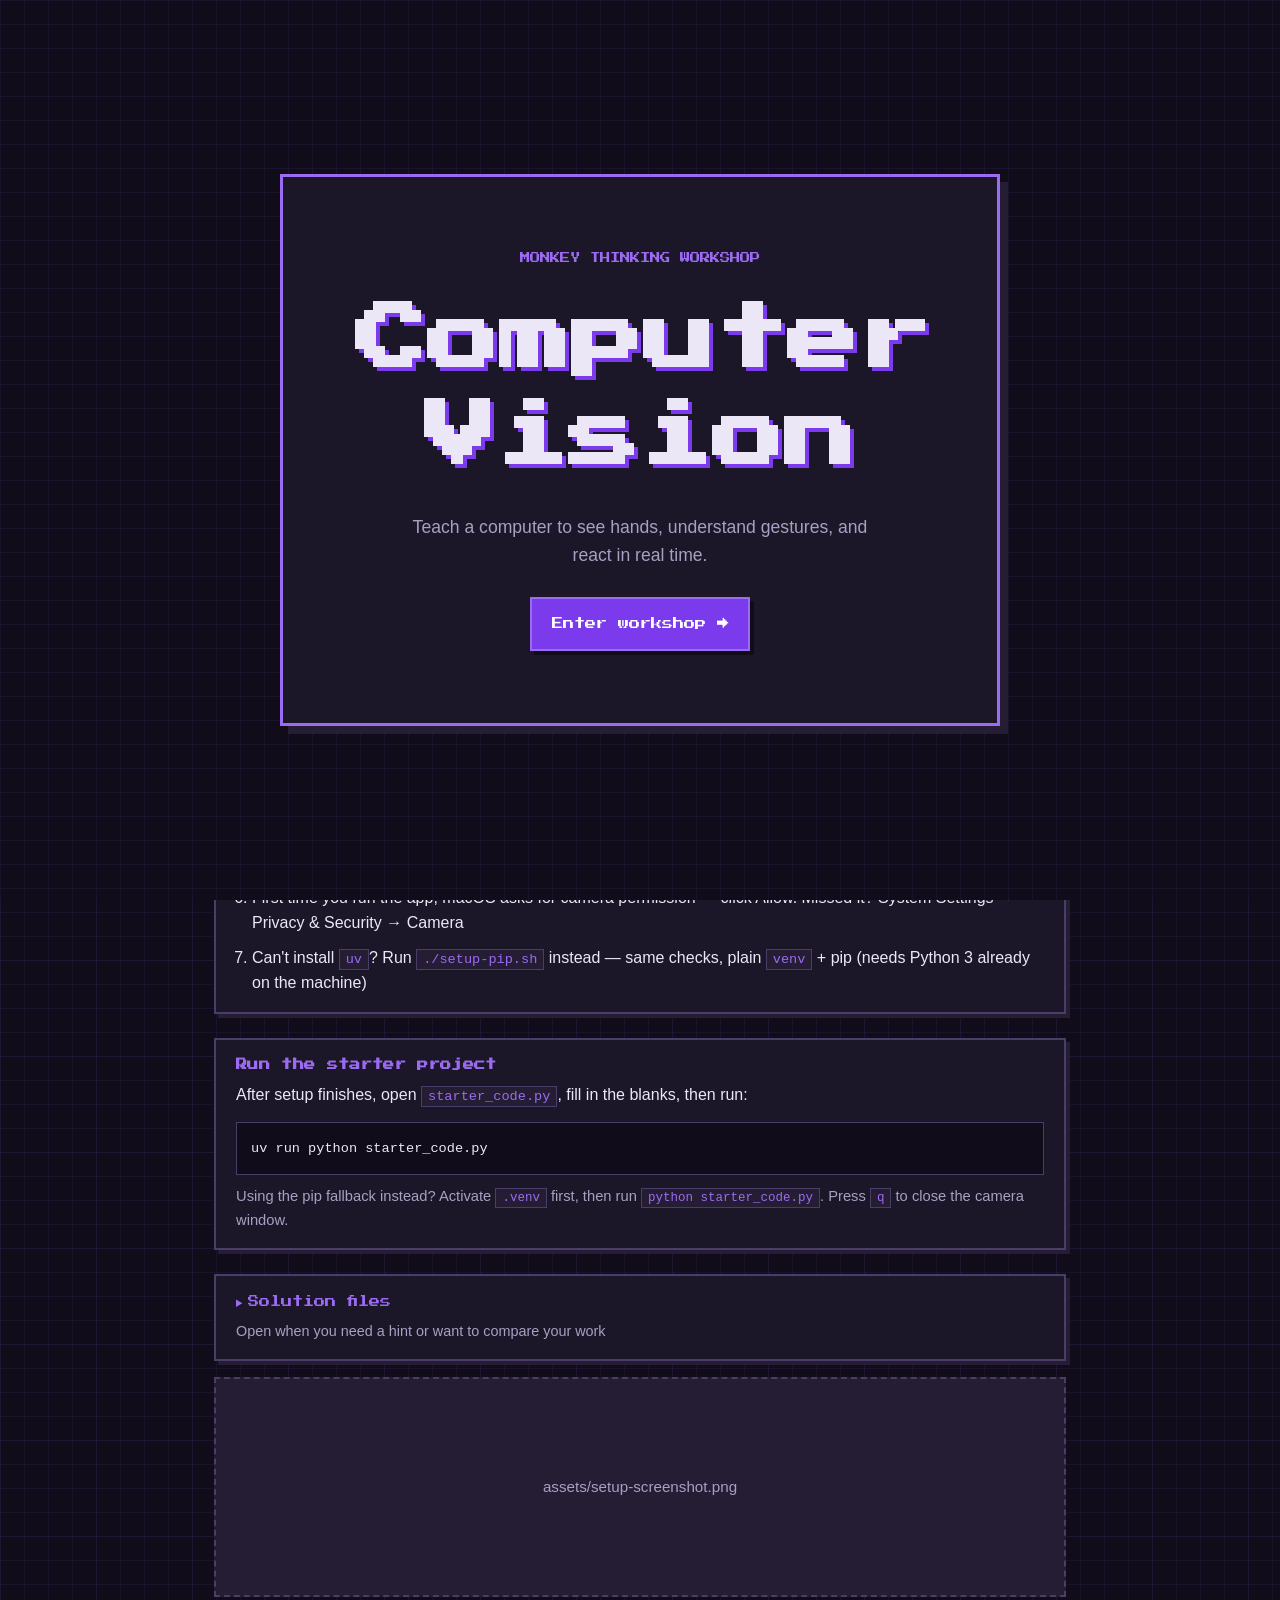
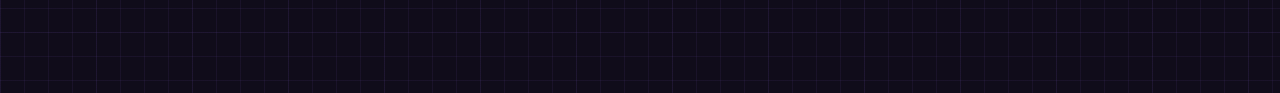
<file: site/index.html>
<!DOCTYPE html>
<html lang="en">
<head>
<meta charset="UTF-8">
<meta name="viewport" content="width=device-width, initial-scale=1.0">
<title>Monkey Thinking — Workshop</title>
<link rel="preconnect" href="https://fonts.googleapis.com">
<link rel="preconnect" href="https://fonts.gstatic.com" crossorigin>
<link href="https://fonts.googleapis.com/css2?family=Press+Start+2P&family=VT323&display=swap" rel="stylesheet">
<link rel="stylesheet" href="css/base.css">
<link rel="stylesheet" href="css/components.css">
<link rel="stylesheet" href="css/pixel-lab.css">
<link rel="stylesheet" href="css/step-viewer.css">
</head>
<body>

<section class="entry-screen" id="entry-screen" aria-labelledby="entry-title">
  <div class="entry-content">
    <p class="entry-kicker">MONKEY THINKING WORKSHOP</p>
    <h1 id="entry-title">Computer<br>Vision</h1>
    <p>Teach a computer to see hands, understand gestures, and react in real time.</p>
    <button class="entry-button" id="enter-workshop">Enter workshop →</button>
  </div>
</section>

<div class="devs-badge"><img src="assets/logo.png" alt="DEVS"></div>

<header class="topbar">
  <div class="brand">MONKEY THINKING</div>
  <nav class="tabs">
    <button class="tab-btn active" data-target="setup">Setup</button>
    <button class="tab-btn" data-target="intro">Intro</button>
    <button class="tab-btn" data-target="how-it-works">How It Works</button>
    <button class="tab-btn" data-target="landmarks">Landmarks</button>
    <button class="tab-btn" data-target="gesture">Gesture Logic</button>
    <button class="tab-btn" data-target="images">Images</button>
    <button class="tab-btn" data-target="challenge">Challenge</button>
    <button class="tab-btn" data-target="wrapup">Wrap-up</button>
  </nav>
</header>

<main class="stage" id="stage">
  <!-- tab content is fetched from tabs/*.html and injected here by js/tabs.js -->
</main>

<script src="js/pixel-lab.js"></script>
<script src="js/step-viewer.js"></script>
<script src="js/tabs.js"></script>
</body>
</html>
</file>
<file: site/css/base.css>
:root {
  --bg: #100c1a;
  --surface: #1c1728;
  --surface-alt: #241d33;
  --border: #4a3d68;
  --accent: #9b6bf2;
  --accent-strong: #7c3aed;
  --text: #ece7f7;
  --text-dim: #a99fc2;
  --grid-line: rgba(155, 107, 242, 0.07);
}

* {
  box-sizing: border-box;
}

body {
  margin: 0;
  background-color: var(--bg);
  background-image:
    linear-gradient(var(--grid-line) 1px, transparent 1px),
    linear-gradient(90deg, var(--grid-line) 1px, transparent 1px),
    linear-gradient(rgba(155, 107, 242, 0.035) 1px, transparent 1px),
    linear-gradient(90deg, rgba(155, 107, 242, 0.035) 1px, transparent 1px);
  background-size: 24px 24px, 24px 24px, 96px 96px, 96px 96px;
  color: var(--text);
  font-family: -apple-system, BlinkMacSystemFont, "Segoe UI", Helvetica, Arial, sans-serif;
  font-size: 1rem;
  line-height: 1.55;
}

/* Pixel font reserved for headings/labels/nav — body copy stays on a normal
   readable font (see body above). */
.pixel-heading, .brand, .tab-btn, .os-btn, .panel h1, .panel h2, .box h3,
.devs-badge {
  font-family: "Press Start 2P", "Courier New", monospace;
}

code {
  font-family: "SF Mono", Consolas, "Courier New", monospace;
  background: var(--surface-alt);
  border: 1px solid var(--border);
  padding: 2px 6px;
  font-size: 0.85em;
  color: var(--accent);
}
</file>
<file: site/css/components.css>
/* ===== Topbar / nav ===== */

.devs-badge {
  position: fixed;
  top: 16px;
  right: 20px;
  background: var(--bg);
  padding: 6px 10px;
  border: 2px solid var(--border);
  z-index: 10;
  line-height: 0;
}

.devs-badge img {
  height: 22px;
  width: auto;
  image-rendering: pixelated;
}

/* ===== Entry screen ===== */

.entry-screen {
  position: fixed;
  inset: 0;
  z-index: 20;
  display: grid;
  place-items: center;
  padding: 24px;
  overflow: auto;
  background: var(--bg);
  background-image:
    linear-gradient(var(--grid-line) 1px, transparent 1px),
    linear-gradient(90deg, var(--grid-line) 1px, transparent 1px);
  background-size: 24px 24px;
  transition: opacity 0.3s ease, visibility 0.3s ease;
}

.entry-screen.hidden {
  opacity: 0;
  visibility: hidden;
  pointer-events: none;
}

.entry-content {
  width: min(100%, 720px);
  padding: clamp(32px, 8vw, 72px);
  text-align: center;
  background: var(--surface);
  border: 3px solid var(--accent);
  box-shadow: 8px 8px 0 var(--surface-alt);
}

.entry-kicker, .entry-content h1, .entry-button {
  font-family: "Press Start 2P", "Courier New", monospace;
}

.entry-kicker {
  margin: 0 0 24px;
  color: var(--accent);
  font-size: 0.65rem;
  line-height: 1.8;
}

.entry-content h1 {
  margin: 0;
  max-width: 100%;
  color: var(--text);
  font-size: clamp(2rem, 7vw, 4.5rem);
  line-height: 1.35;
  text-shadow: 4px 4px 0 var(--accent-strong);
}

.entry-content > p:not(.entry-kicker) {
  max-width: 480px;
  margin: 28px auto;
  color: var(--text-dim);
  font-size: 1.1rem;
}

.entry-button {
  padding: 16px 20px;
  color: #fff;
  background: var(--accent-strong);
  border: 2px solid var(--accent);
  box-shadow: 4px 4px 0 var(--bg);
  font-size: 0.7rem;
  line-height: 1.6;
  cursor: pointer;
}

.entry-button:hover, .entry-button:focus-visible {
  color: var(--text);
  background: var(--surface-alt);
  outline: none;
}

.topbar {
  display: flex;
  align-items: center;
  justify-content: space-between;
  flex-wrap: wrap;
  gap: 12px;
  padding: 16px 130px 16px 24px;
  background: var(--surface);
  border-bottom: 2px solid var(--border);
}

.brand {
  font-size: 0.9rem;
  letter-spacing: 0.05em;
  color: var(--accent);
}

.tabs {
  display: flex;
  flex-wrap: wrap;
  gap: 8px;
}

.tab-btn {
  background: var(--surface-alt);
  color: var(--text-dim);
  border: 2px solid var(--border);
  border-radius: 0;
  padding: 10px 12px;
  font-size: 0.6rem;
  cursor: pointer;
  box-shadow: 3px 3px 0 var(--bg);
}

.tab-btn:hover {
  color: var(--text);
  border-color: var(--accent);
}

.tab-btn.active {
  background: var(--accent-strong);
  color: #fff;
  border-color: var(--accent-strong);
}

/* ===== Stage / panels (slide-like framing) ===== */

.stage {
  max-width: 900px;
  margin: 0 auto;
  padding: 48px 24px 80px;
}

.panel {
  display: none;
}

.panel.active {
  display: block;
  min-height: calc(100vh - 98px);
}

.title-row {
  display: flex;
  align-items: flex-end;
  justify-content: space-between;
  gap: 16px;
  margin-bottom: 16px;
}

.title-row h1 {
  margin-bottom: 0;
}

.mascot {
  height: 96px;
  width: auto;
  image-rendering: pixelated;
  flex-shrink: 0;
}

@media (max-width: 640px) {
  .mascot {
    display: none;
  }
}

.panel h1 {
  margin: 0 0 16px;
  font-size: 1.5rem;
  line-height: 1.6;
  border-left: 6px solid var(--accent);
  padding-left: 14px;
}

.panel h2 {
  margin: 36px 0 12px;
  font-size: 1rem;
  line-height: 1.6;
  color: var(--text);
}

.panel h2:first-of-type {
  margin-top: 0;
}

.lead {
  color: var(--text-dim);
  font-size: 1.1rem;
  margin: 0 0 24px;
}

/* ===== Reusable content blocks ===== */

.box {
  background: var(--surface);
  border: 2px solid var(--border);
  border-radius: 0;
  padding: 16px 20px;
  margin-bottom: 16px;
  box-shadow: 4px 4px 0 var(--surface-alt);
}

.box h3 {
  margin: 0 0 10px;
  color: var(--accent);
  font-size: 0.7rem;
  line-height: 1.6;
  letter-spacing: 0.03em;
}

.box p {
  margin: 0;
  color: var(--text);
}

.box a, .solutions-dropdown a {
  color: var(--accent);
}

.box a:hover, .solutions-dropdown a:hover {
  color: var(--text);
}

.command-block {
  margin: 14px 0 10px;
  padding: 12px 14px;
  overflow-x: auto;
  background: var(--bg);
  border: 1px solid var(--border);
  line-height: 1.7;
}

.command-block code {
  padding: 0;
  border: 0;
  background: transparent;
  color: var(--text);
  white-space: pre;
}

.hint {
  color: var(--text-dim) !important;
  font-size: 0.92rem;
}

.run-project {
  margin-top: 24px;
}

.solutions-dropdown {
  margin: 24px 0 16px;
  background: var(--surface);
  border: 2px solid var(--border);
  box-shadow: 4px 4px 0 var(--surface-alt);
}

.solutions-dropdown summary {
  padding: 16px 20px;
  color: var(--accent);
  font-family: "Press Start 2P", "Courier New", monospace;
  font-size: 0.7rem;
  line-height: 1.7;
  cursor: pointer;
}

.solutions-dropdown summary span {
  display: block;
  margin-top: 8px;
  color: var(--text-dim);
  font-family: -apple-system, BlinkMacSystemFont, "Segoe UI", Helvetica, Arial, sans-serif;
  font-size: 0.9rem;
}

.solutions-content {
  padding: 0 20px 18px;
  border-top: 1px solid var(--border);
}

.solutions-content p {
  margin: 16px 0 0;
}

.solution-list {
  margin: 14px 0 0;
  padding-left: 22px;
}

.solution-list li {
  margin-bottom: 8px;
}

.gesture-reference-image {
  margin: 24px 0 16px;
  padding: 16px;
  background: var(--surface);
  border: 2px solid var(--border);
  box-shadow: 4px 4px 0 var(--surface-alt);
}

.gesture-reference-image img {
  display: block;
  width: 100%;
  max-width: 620px;
  height: auto;
  margin: 0 auto;
}

.gesture-reference-image figcaption {
  margin-top: 12px;
  color: var(--text-dim);
  text-align: center;
}

.grid-2 {
  display: grid;
  grid-template-columns: 1fr 1fr;
  gap: 16px;
}

@media (max-width: 640px) {
  .grid-2 {
    grid-template-columns: 1fr;
  }
}

.checklist, .feature-list {
  background: var(--surface);
  border: 2px solid var(--border);
  padding: 16px 16px 16px 36px;
  margin: 0 0 16px;
  box-shadow: 4px 4px 0 var(--surface-alt);
}

.checklist li, .feature-list li {
  margin-bottom: 10px;
}

.checklist li:last-child, .feature-list li:last-child {
  margin-bottom: 0;
}

.placeholder {
  display: flex;
  align-items: center;
  justify-content: center;
  height: 220px;
  background: var(--surface-alt);
  border: 2px dashed var(--border);
  color: var(--text-dim);
  font-size: 0.95rem;
  margin-bottom: 16px;
}

.diagram-image {
  display: block;
  max-width: 100%;
  height: auto;
  margin: 0 auto 16px;
  image-rendering: pixelated;
}

.demo-image {
  margin: 24px 0 16px;
  padding: 16px;
  background: var(--surface);
  border: 2px solid var(--border);
  box-shadow: 4px 4px 0 var(--surface-alt);
}

.demo-image img {
  display: block;
  width: 100%;
  height: auto;
}

.demo-image figcaption {
  margin-top: 12px;
  color: var(--text-dim);
  text-align: center;
}

.image-reference {
  margin: 24px 0 16px;
  padding: 16px;
  background: var(--surface);
  border: 2px solid var(--border);
  box-shadow: 4px 4px 0 var(--surface-alt);
}

.image-reference img {
  display: block;
  width: 100%;
  max-width: 753px;
  height: auto;
  margin: 0 auto;
}

.image-reference figcaption {
  margin-top: 12px;
  color: var(--text-dim);
  text-align: center;
}

/* ===== OS picker (Setup tab) ===== */

.os-picker {
  display: flex;
  gap: 8px;
  margin-bottom: 24px;
}

.os-btn {
  background: var(--surface-alt);
  color: var(--text-dim);
  border: 2px solid var(--border);
  border-radius: 0;
  padding: 10px 16px;
  font-size: 0.65rem;
  cursor: pointer;
  box-shadow: 3px 3px 0 var(--bg);
}

.os-btn:hover {
  color: var(--text);
  border-color: var(--accent);
}

.os-btn.active {
  background: var(--accent-strong);
  color: #fff;
  border-color: var(--accent-strong);
}

.os-panel {
  display: none;
}

.os-panel.active {
  display: block;
}
</file>
<file: site/css/pixel-lab.css>
.pixel-lab {
  display: flex;
  flex-wrap: wrap;
  gap: 24px;
  align-items: center;
  background: var(--surface);
  border: 2px solid var(--border);
  box-shadow: 4px 4px 0 var(--surface-alt);
  padding: 20px;
  margin-bottom: 16px;
}

.pixel-lab canvas {
  image-rendering: pixelated;
  background: var(--surface-alt);
  border: 2px solid var(--border);
  max-width: 220px;
  height: auto;
}

.pixel-lab-controls {
  flex: 1 1 220px;
  display: flex;
  flex-direction: column;
  gap: 14px;
}

.pixel-lab-row {
  display: flex;
  align-items: center;
  gap: 10px;
}

.pixel-lab-row span {
  width: 60px;
  flex-shrink: 0;
  color: var(--text-dim);
}

.pixel-lab-row input[type="range"] {
  flex: 1;
  accent-color: var(--accent);
}

.pixel-lab-row.channel-r span { color: #ff8a8a; }
.pixel-lab-row.channel-g span { color: #8aff9e; }
.pixel-lab-row.channel-b span { color: #8ab4ff; }

.pixel-lab-reset {
  align-self: flex-start;
  background: var(--surface-alt);
  color: var(--text-dim);
  border: 2px solid var(--border);
  padding: 8px 14px;
  cursor: pointer;
  box-shadow: 3px 3px 0 var(--bg);
}

.pixel-lab-reset:hover {
  color: var(--text);
  border-color: var(--accent);
}
</file>
<file: site/css/step-viewer.css>
.step-viewer {
  background: var(--surface);
  border: 2px solid var(--border);
  box-shadow: 4px 4px 0 var(--surface-alt);
  padding: 20px;
  margin-bottom: 20px;
}

.step-header {
  display: flex;
  align-items: baseline;
  justify-content: space-between;
  margin-bottom: 16px;
}

.step-counter {
  font-family: "Press Start 2P", "Courier New", monospace;
  font-size: 0.6rem;
  color: var(--text-dim);
}

.step-title {
  font-family: "Press Start 2P", "Courier New", monospace;
  font-size: 0.9rem;
  color: var(--accent);
}

.step-visual {
  min-height: 220px;
  display: flex;
  align-items: center;
  justify-content: center;
  background: var(--surface-alt);
  border: 2px dashed var(--border);
  padding: 20px;
  margin-bottom: 16px;
}

.step-scene {
  display: none;
  width: 100%;
}

.step-scene.active {
  display: flex;
  align-items: center;
  justify-content: center;
}

.step-caption {
  color: var(--text-dim);
  margin: 0 0 16px;
}

.step-nav {
  display: flex;
  gap: 8px;
}

.step-btn {
  font-family: "Press Start 2P", "Courier New", monospace;
  background: var(--surface-alt);
  color: var(--text-dim);
  border: 2px solid var(--border);
  padding: 10px 16px;
  font-size: 0.65rem;
  cursor: pointer;
  box-shadow: 3px 3px 0 var(--bg);
}

.step-btn:hover:not(:disabled) {
  color: var(--text);
  border-color: var(--accent);
}

.step-btn:disabled {
  opacity: 0.35;
  cursor: default;
}

/* ===== Pixelated hand grid, sitting in a wider "camera frame" of noise ===== */

.pixel-grid {
  position: relative;
  display: grid;
  gap: 2px;
  width: 100%;
  max-width: 340px;
  overflow: hidden;
}

.hand-grid {
  grid-template-columns: repeat(14, 1fr);
}

.px {
  aspect-ratio: 1;
}

/* ===== Detection scan + result ===== */

.pixel-grid.scanning {
  position: relative;
}

.scan-line {
  position: absolute;
  left: 0;
  right: 0;
  height: 3px;
  background: var(--accent);
  box-shadow: 0 0 10px 2px var(--accent);
  animation: scan 2.5s linear infinite;
}

@keyframes scan {
  0% { top: 0%; }
  50% { top: 96%; }
  100% { top: 0%; }
}

.detection-box {
  display: flex;
  flex-direction: column;
  align-items: center;
  gap: 12px;
}

.detection-frame {
  position: absolute;
  border: 2px solid #6fdc8c;
  box-shadow: 0 0 14px 1px rgba(111, 220, 140, 0.6);
  pointer-events: none;
}

.detection-label {
  font-family: "Press Start 2P", "Courier New", monospace;
  font-size: 0.6rem;
  color: #6fdc8c;
  border: 2px solid #6fdc8c;
  padding: 6px 10px;
}

/* ===== Training step ===== */

.training-scene {
  display: flex;
  flex-direction: column;
  align-items: center;
  gap: 16px;
  width: 100%;
}

.training-examples {
  display: flex;
  gap: 10px;
}

.example-card {
  width: 48px;
  height: 48px;
  display: flex;
  align-items: center;
  justify-content: center;
  border: 2px solid var(--border);
  box-shadow: 3px 3px 0 var(--bg);
}

.example-check {
  color: #14301f;
  font-weight: bold;
  font-size: 1.1rem;
  opacity: 0;
  animation: check-in 3s ease-in-out infinite;
}

.training-examples .example-card:nth-child(1) .example-check { animation-delay: 0s; }
.training-examples .example-card:nth-child(2) .example-check { animation-delay: 0.25s; }
.training-examples .example-card:nth-child(3) .example-check { animation-delay: 0.5s; }
.training-examples .example-card:nth-child(4) .example-check { animation-delay: 0.75s; }
.training-examples .example-card:nth-child(5) .example-check { animation-delay: 1s; }

@keyframes check-in {
  0%, 8% { opacity: 0; transform: scale(0.5); }
  18%, 70% { opacity: 1; transform: scale(1); }
  85%, 100% { opacity: 0; transform: scale(0.5); }
}

.training-bar-track {
  width: 100%;
  max-width: 280px;
  height: 14px;
  border: 2px solid var(--border);
  background: var(--bg);
}

.training-bar-fill {
  height: 100%;
  background: var(--accent);
  animation: bar-fill 3s ease-in-out infinite;
}

@keyframes bar-fill {
  0% { width: 8%; }
  85% { width: 97%; }
  100% { width: 97%; }
}

.training-label {
  color: var(--text-dim);
  font-size: 0.9rem;
}

/* ===== Inside-the-model calculation flow ===== */

.calc-flow {
  display: flex;
  align-items: center;
  justify-content: center;
  flex-wrap: wrap;
  gap: 12px;
  width: 100%;
}

.calc-stage {
  display: flex;
  flex-direction: column;
  align-items: center;
  gap: 8px;
}

.calc-label {
  font-family: "Press Start 2P", "Courier New", monospace;
  font-size: 0.55rem;
  color: var(--accent);
}

.calc-arrow {
  margin: 0;
}

.mini-grid {
  display: grid;
  grid-template-columns: repeat(6, 1fr);
  gap: 2px;
  width: 108px;
}

.mini-px {
  aspect-ratio: 1;
}

.mini-px.dim-px {
  opacity: 0.35;
}

.mini-px.feature-hit {
  background: #6fdc8c;
  animation: feature-pulse 1.6s ease-in-out infinite;
}

@keyframes feature-pulse {
  0%, 100% { opacity: 0.6; box-shadow: 0 0 0 rgba(111, 220, 140, 0); }
  50% { opacity: 1; box-shadow: 0 0 6px 1px rgba(111, 220, 140, 0.7); }
}

.structure-svg {
  width: 108px;
  height: 108px;
}

.struct-line {
  stroke: var(--accent);
  stroke-width: 2;
}

.struct-dot {
  fill: #6fdc8c;
  animation: struct-pulse 1.8s ease-in-out infinite;
}

@keyframes struct-pulse {
  0%, 100% { opacity: 0.7; }
  50% { opacity: 1; }
}

/* ===== Landmark image ===== */

.step-hand {
  max-width: 260px;
  margin: 0;
}

/* ===== Step 4: decision flow ===== */

.decision-flow {
  text-align: center;
  width: 100%;
}

.flow-box {
  display: inline-block;
  font-family: "Press Start 2P", "Courier New", monospace;
  font-size: 0.6rem;
  background: var(--surface);
  border: 2px solid var(--border);
  padding: 10px 14px;
  color: var(--accent);
}

.flow-box.condition {
  font-family: "SF Mono", Consolas, "Courier New", monospace;
  font-size: 0.85rem;
  color: var(--text);
}

.flow-arrow {
  color: var(--accent);
  font-size: 1.2rem;
  margin: 6px 0;
}

.flow-branches {
  display: flex;
  justify-content: center;
  gap: 32px;
  margin-top: 4px;
}

.flow-branch p {
  margin: 6px 0 0;
  color: var(--text-dim);
}

.flow-box.yes {
  border-color: #6fdc8c;
  color: #6fdc8c;
}

.flow-box.no {
  border-color: #ff8a8a;
  color: #ff8a8a;
}

@media (max-width: 640px) {
  .flow-branches {
    gap: 16px;
  }
}
</file>
